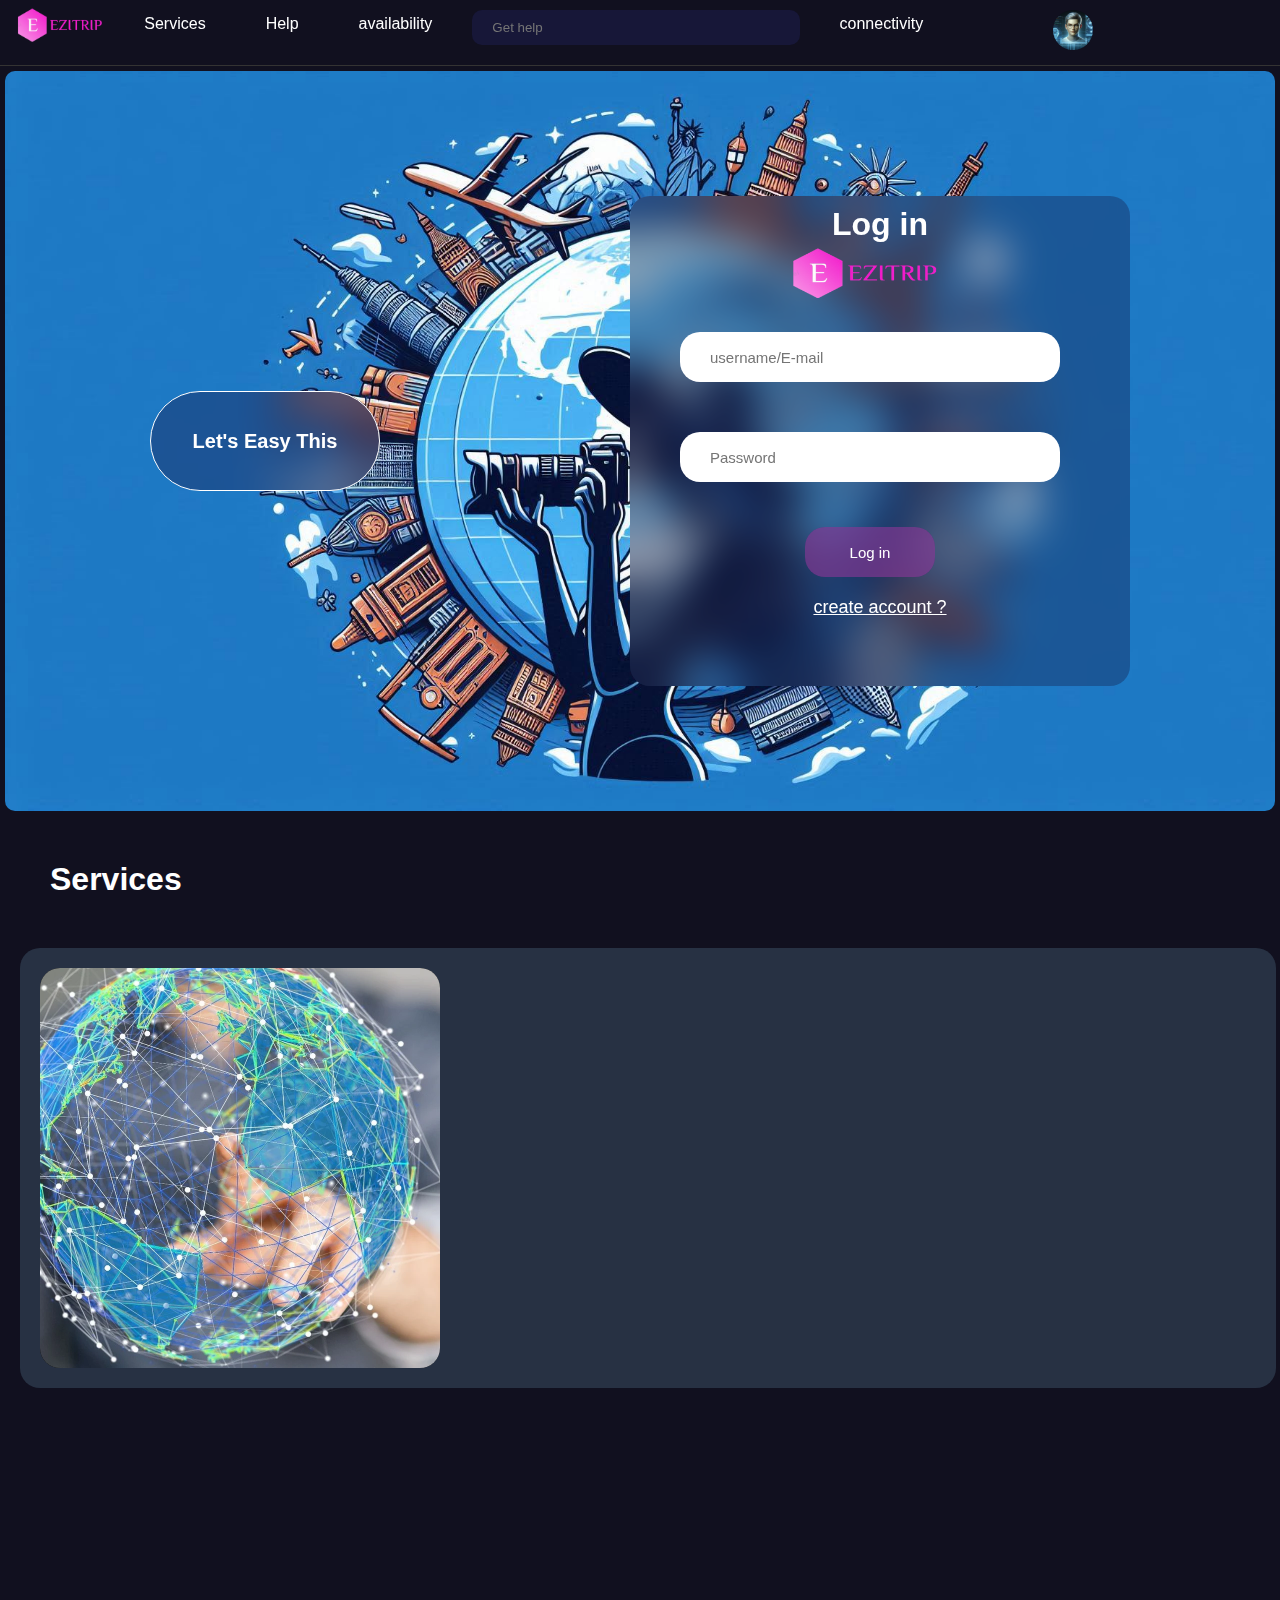
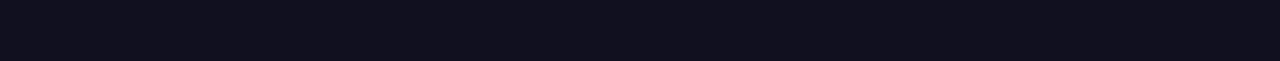
<file: index.html>
<!DOCTYPE html>
<html lang="en">
<head>
    <meta charset="UTF-8">
    <meta name="viewport" content="width=device-width, initial-scale=1.0">
    <title>Ezitrip</title>
    <link rel="icon" type="image/x-icon" href="icon.png">
    <link rel="stylesheet" href="index.css">
    <link href="https://unpkg.com/aos@2.3.1/dist/aos.css" rel="stylesheet">
    <link rel="stylesheet" href="https://cdnjs.cloudflare.com/ajax/libs/font-awesome/6.6.0/css/all.min.css" integrity="sha512-Kc323vGBEqzTmouAECnVceyQqyqdsSiqLQISBL29aUW4U/M7pSPA/gEUZQqv1cwx4OnYxTxve5UMg5GT6L4JJg==" crossorigin="anonymous" referrerpolicy="no-referrer" />
</head>
<body>
   <nav class="navbar">
    <div class="logo">
        <img src="Logo.png" alt="">
    </div>
    <a href="services.html">Services</a>
    <a href="help.html">Help</a>
    <a href="country_info_page.html">availability</a>
    <input type="text" placeholder="Get help">
    <a href="conectivity.html">connectivity</a>
    <div class="profile">
        <img class="profile_photo" src="Designer (5).jpeg" alt="">
        <!-- <div class="profile_about">
            <a href="">Profile <i class="fa-solid fa-user"></i></a>
            <a href="">help <i class="fa-solid fa-handshake-angle"></i></a>
            <a href="">subscribe<i class="fa-solid fa-thumbs-up"></i></a>
            <a href="">settings<i class="fa-solid fa-gear"></i></a>
            <a href="">Edit profile<i class="fa-regular fa-user"></i></a>
            <a href="">connections<i class="fa-solid fa-puzzle-piece"></i></a>
            <a href="">links<i class="fa-solid fa-link"></i><a>
            <a href="">this is link</a>
            <a href="">this is link</a>
            <a href="">this is link</a>
            <a href="">this is link</a>
        </div> -->
    </div>
   </nav>
   <div class="landing_p">
    <button class="but1">
        Let's Easy This
    </button>
    <div class="login_page">
        <form action="">
            <h1>Log in</h1>
        <img src="Logo.png" alt="">
        <input type="text" placeholder="username/E-mail">
        <input type="password" placeholder="Password">
        <button>Log in</button>
        </form>
        <a href="createaccount.html">create account ?</a>
    </div>
   </div>
   <div class="services">
    <h1 style="color: white; margin: 50px 50px;font-size: 32px;">Services<i style="margin-left: 20px;" class="fa-solid fa-bezier-curve"></i></h1>
    <div class="service_one">
        <div class="image">
            <img src="intern image.webp" alt="">
        </div>
        <div class="s_data">
            <h1></h1>
        </div>
    </div>
   </div>
</body>
<script src="index.js"></script>
<script src="https://unpkg.com/aos@2.3.1/dist/aos.js"></script>
</html>
</file>
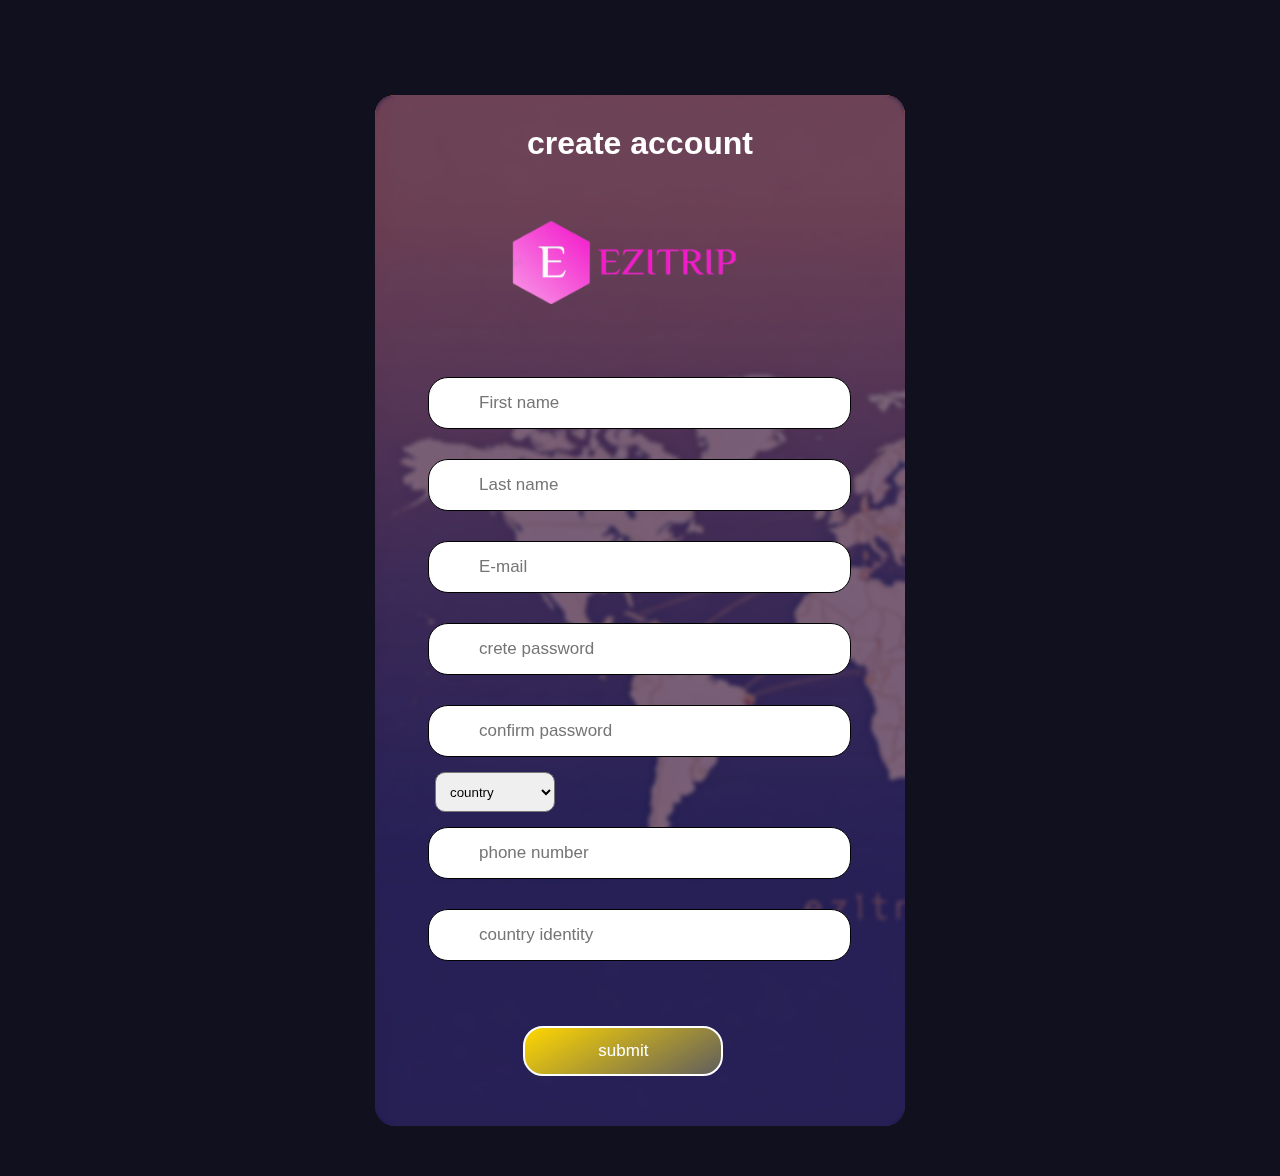
<file: createaccount.html>
<!DOCTYPE html>
<html lang="en">
<head>
    <meta charset="UTF-8">
    <meta name="viewport" content="width=device-width, initial-scale=1.0">
    <title>accounts</title>
    <link rel="icon" type="image/x-icon" href="icon.png">
    <link rel="stylesheet" href="cac.css">
</head>
<body>
    <div class="signup">
        <div class="blur">
            <h1>create account</h1>
            <img src="Logo.png" alt="">
           <form action="">
            <input type="text" placeholder="First name">
            <input type="text" placeholder="Last name">
            <input type="email" placeholder="E-mail">
            <input type="password" placeholder="crete password">
            <input type="password" placeholder="confirm password">
            <select name="" id="">
              <optgroup>
                <option value="">country</option>
                <option name="india" id="india">india</option>
                <option name="aus" id="aus">Australia</option>
                <option name="Germany" id="germany">Geramany</option>
                <option name="China" id="chine">china</option>
                <option name="afganistan" id="afga">Afganistan</option>
              </optgroup>
            </select>
              <input type="text" placeholder="phone number">
              <input type="text" placeholder="country identity">
              <button>submit</button>
           </form>
           
        </div>
    </div>
</body>
</html>
</file>
<file: index.css>
*{
    margin: 0%;
    padding: 0%;
}
body{
    background-color: rgb(17, 16, 31);
    font-family: Arial, Helvetica, sans-serif;
    /* background-image: url(landing.jpeg); */
    
}
.navbar{
    /* position: fixed; */
    height: auto;
    padding-bottom: 10px;
    width: 100%;
    backdrop-filter: blur(20px);   
    border-bottom: 0.5px solid rgb(52, 51, 51);
    display: flex;
    flex-direction: row;
    flex-wrap: wrap;
    .logo{
        height: 50px;
        width: auto;
        img{
            object-fit: contain;
            height: 40px;
            margin: 5px 10px;
            cursor: pointer;
        }
    }
    a{
        color: white;
        text-decoration: none;
        margin: 15px 30px;
        &:hover{
            border-bottom: 1px solid white;
        }
    }
    input{
        background-color: rgb(23, 23, 56);
        height: 35px;
        width: 24%;
        margin: 10px 10px;
        border: none;padding-left: 20px;
        border-radius: 10px;
        color: white;
    }
    .profile_photo{
        border-radius: 50%;
        height: 40px;
        margin-top: 10px;
        margin-left: 100px;
        cursor: pointer;
    }
    .profile_about{
        height: 0;
        width: 0;
        overflow: hidden;
        display: flex;
        flex-direction: row;
       
    }
    .profile_about.active{
        height: auto;
        width: 300px;
        background-color: rgb(23, 23, 56);
        position: fixed;
        border-radius: 10px;
        border: 1px solid white;
        display: flex;
        flex-direction: column;
        a{
            color: grey;
            margin: 10px 10px;
            /* border-bottom: 1px solid white; */
            font-size: 20px;
            margin-left: 20px;
            i{
                margin-left: 10px;
            }
        }
    }

}
.landing_p{
    padding: 20px 20px;
    display: flex;
    margin: 5px 5px;
    border-radius: 10px;
    height: 700px;
    flex-wrap: wrap;
    width: auto;
    background-image: url(landing.jpeg);
    background-size: cover;
    .but1{
        height: 100px;
        width: 230px;
        border-radius: 50px;
        backdrop-filter: blur(20px);
        background-color: rgba(26, 20, 69, 0.363);
        font-size: 20px;
        font-weight: 600;
        color: white;
        margin: auto;
        cursor: pointer;
        border: 1px solid white;
    }
    .login_page{
        height: 70%;
        width: 500px;
        display: flex;
        margin: auto;
        position: relative;
        flex-direction: column;
        border-radius: 20px;
        backdrop-filter: blur(20px);
        background-color: rgba(22, 29, 69, 0.358);
        h1{
            color: white;
            text-align: center;
            margin-top: 10px;
        }
        img{
            height: 60px;
            width: 160px;
            margin-left: 30%;
            margin-top: 0px;
        }
        input{
            height: 50px;
            width: 70%;
            margin: 5% 10% ;
            padding-left: 30px;
            border-radius: 20px;
            font-size: 15px;
            border: none;
        }
        button{
            height: 50px;
            width: 130px;
            margin-left: 35%;
            margin-top: 20px;
            border-radius: 20px;
            border: none;
            background-color: rgba(181, 66, 181, 0.457);
            backdrop-filter: blur(20px);
            color: white;
            font-size: 15px;
            cursor: pointer;
        }
        a{
            color: white;
            font-size: 18px;
            text-align: center;
            margin-top: 20px;
        }
    }

}
.services{
    height: 800px;
    width: auto;
    /* background-color: #fff; */
    .fr1{
        height: 200px;
        width: 400px;
        background-color: red;
    }
    .service_one{
        height: auto;
        width: 95%;
        margin: 0px 20px;
        background-color: rgb(39, 49, 67);
        border-radius: 20px;
        padding: 20px;
        display: flex;
        flex-direction: row;
        flex-wrap: wrap;
        .image{
            height: 400px;
            width: 400px;
            background-color: black;
            border-radius: 20px;
            img{
                height: 100%;
                width: 100%;
                object-fit: cover;
                border-radius: 20px;
            }
        }
        .s_data{

        }
    }
}
@media (max-width: 900px) {
   button{
    height: 67px;
    width: 180px;
    background-color: red;
   }
   
}
</file>
<file: cac.css>
*{
    margin: 0%;
    padding: 0%;
}
body{
    display: flex;
    flex-wrap: wrap;
    background-color: rgb(17, 16, 31);
    padding: 50px 20px;
    font-family: Arial, Helvetica, sans-serif;
}
.signup{
    height: auto;
    width: 530px;
    background-image: url(signup.jpeg);
    background-size: cover;
    margin: auto;
    display: flex;
    flex-wrap: wrap;
    margin-top: 5vh;
    /* padding-bottom: 50px; */
    border-radius: 20px;
    .blur{
        height: 100%;
        width: 100%;
        background-color: rgba(26, 28, 122, 0.582);
        border-radius: 20px;
        backdrop-filter: blur(2px);
        padding-top: 30px;
        display: flex;
        padding-bottom: 50px;
        flex-direction: column;
        h1{
            color: white;
            text-align: center;
            margin-bottom: 50px;
        }
        input{
            height: 50px;
            width: 70%;
            margin: 15px 10%;
            padding-left: 50px;
            font-size: 17px;
            border-radius: 20px;
            border: none;
            border: 1px solid black;
        }
        select{
            height: 40px;
            margin-left: 60px;
            border-radius: 10px;
            padding-left: 10px;
            padding-right: 10px;
            cursor: pointer;
        }
        button{
            height: 50px;
            width: 200px;
            margin-left: 28%;
            /* margin: auto; */
            margin-top: 50px;
            border-radius: 20px;
            color: white;
            background: linear-gradient(150deg,gold , rgb(96, 94, 94));
            font-size: 17px;
            border: 2px solid white;
            cursor: pointer;
        }
        img{
            height: 100px;
            width: 250px;
            margin-left: 22%;
            margin-top: 0px;
            margin-bottom: 50px;
        }
    }
}
</file>
